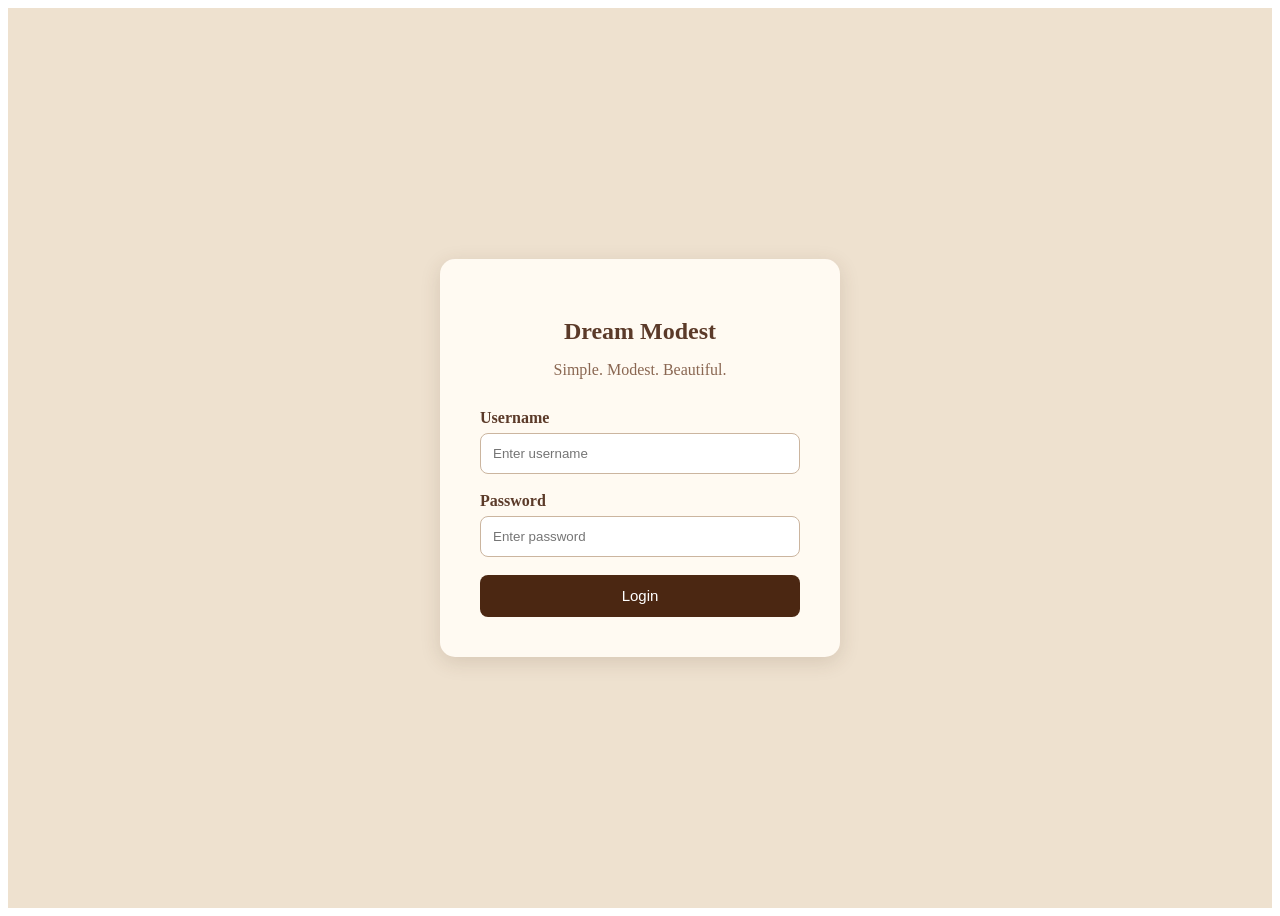
<file: index.html>
<!DOCTYPE html>
<html lang="en">
<head>
    <meta charset="UTF-8">
    <meta name="viewport" content="width=device-width, initial-scale=1.0">
    <title>LOGIN</title>

    <link rel="stylesheet" href="Login.css">
</head>
<body>
    <!-- LOGIN PAGE -->
<section id="Login" class="login-page">
  
  <div class="login-box">
    
    <h1>Dream Modest</h1>
    <p>Simple. Modest. Beautiful.</p>
    
    <form action="#Home">
      
      <label for="username">Username</label>
      <input type="text" id="username" placeholder="Enter username">
      
      <label for="password">Password</label>
      <input type="password" id="password" placeholder="Enter password">
      
      <button type="submit"><a href="home.html">Login</a></button>
    
    </form>
  </div>
    
</body>
</html>
</file>
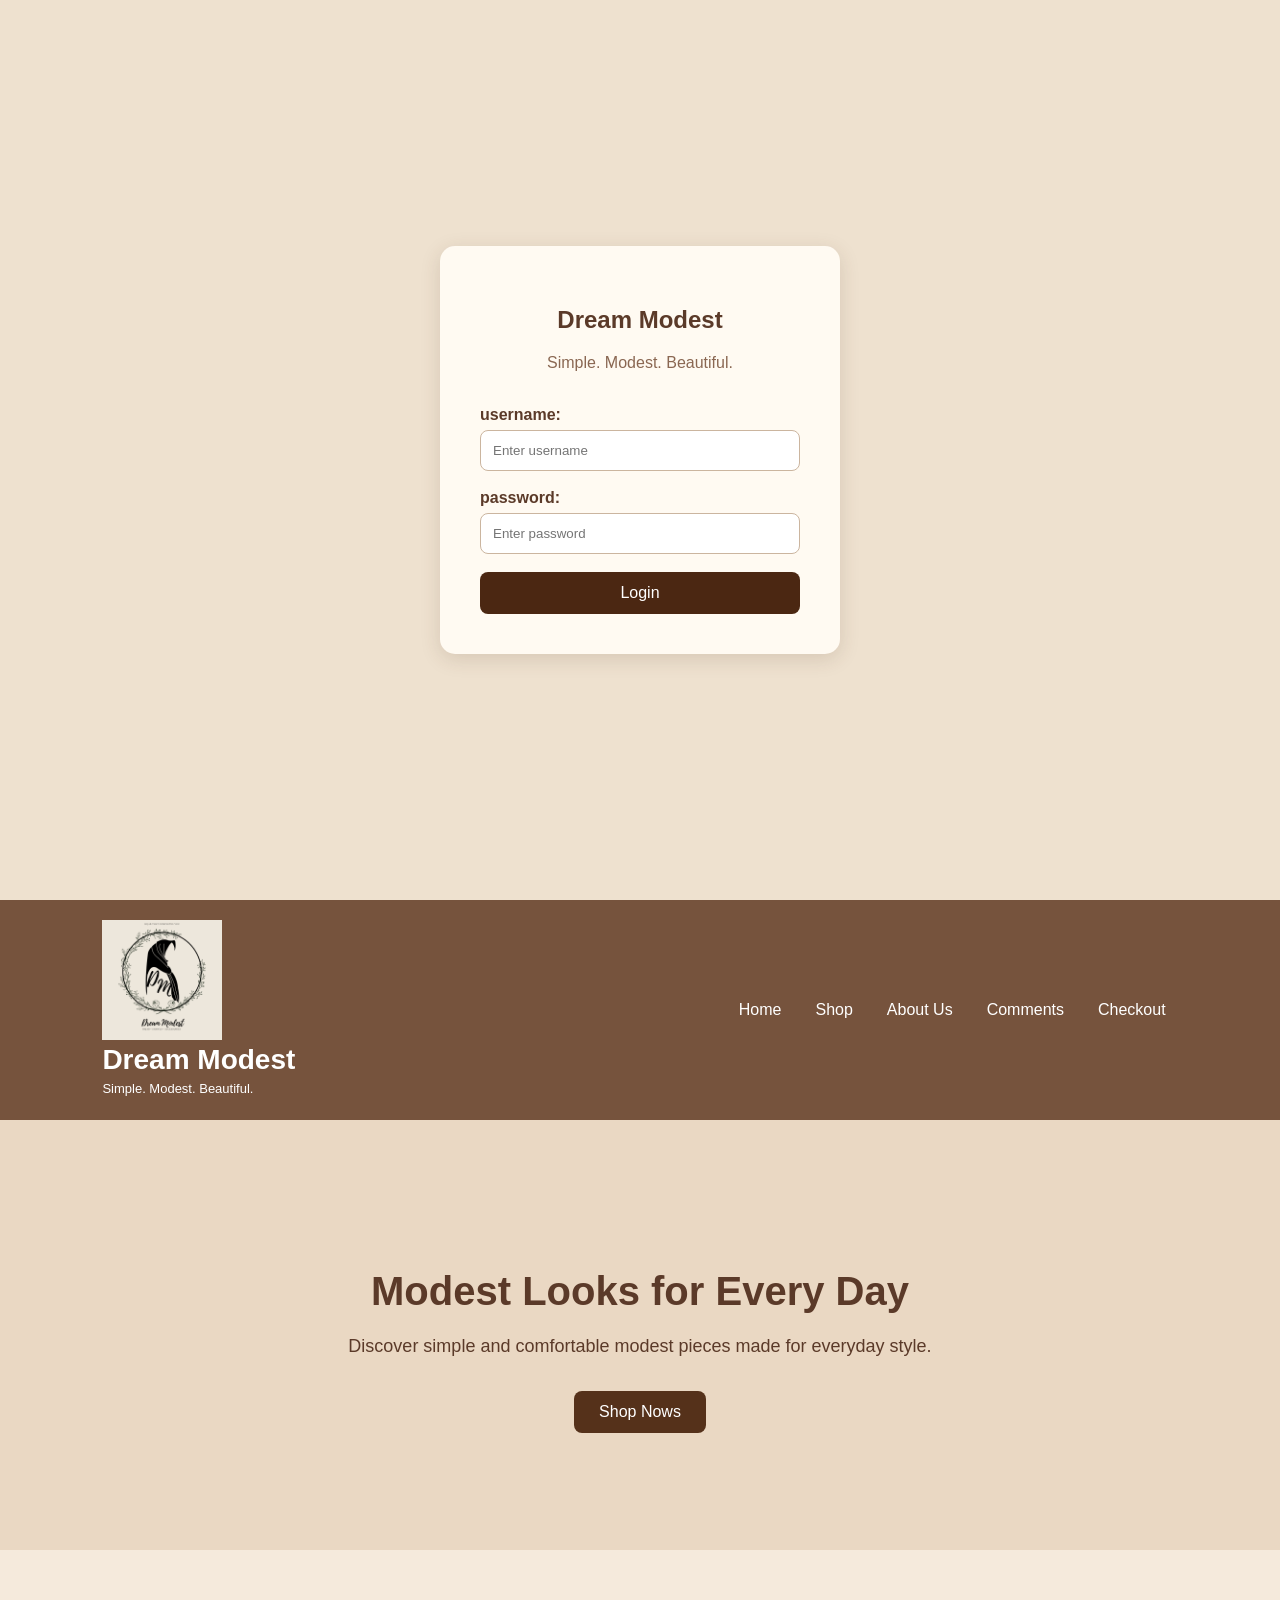
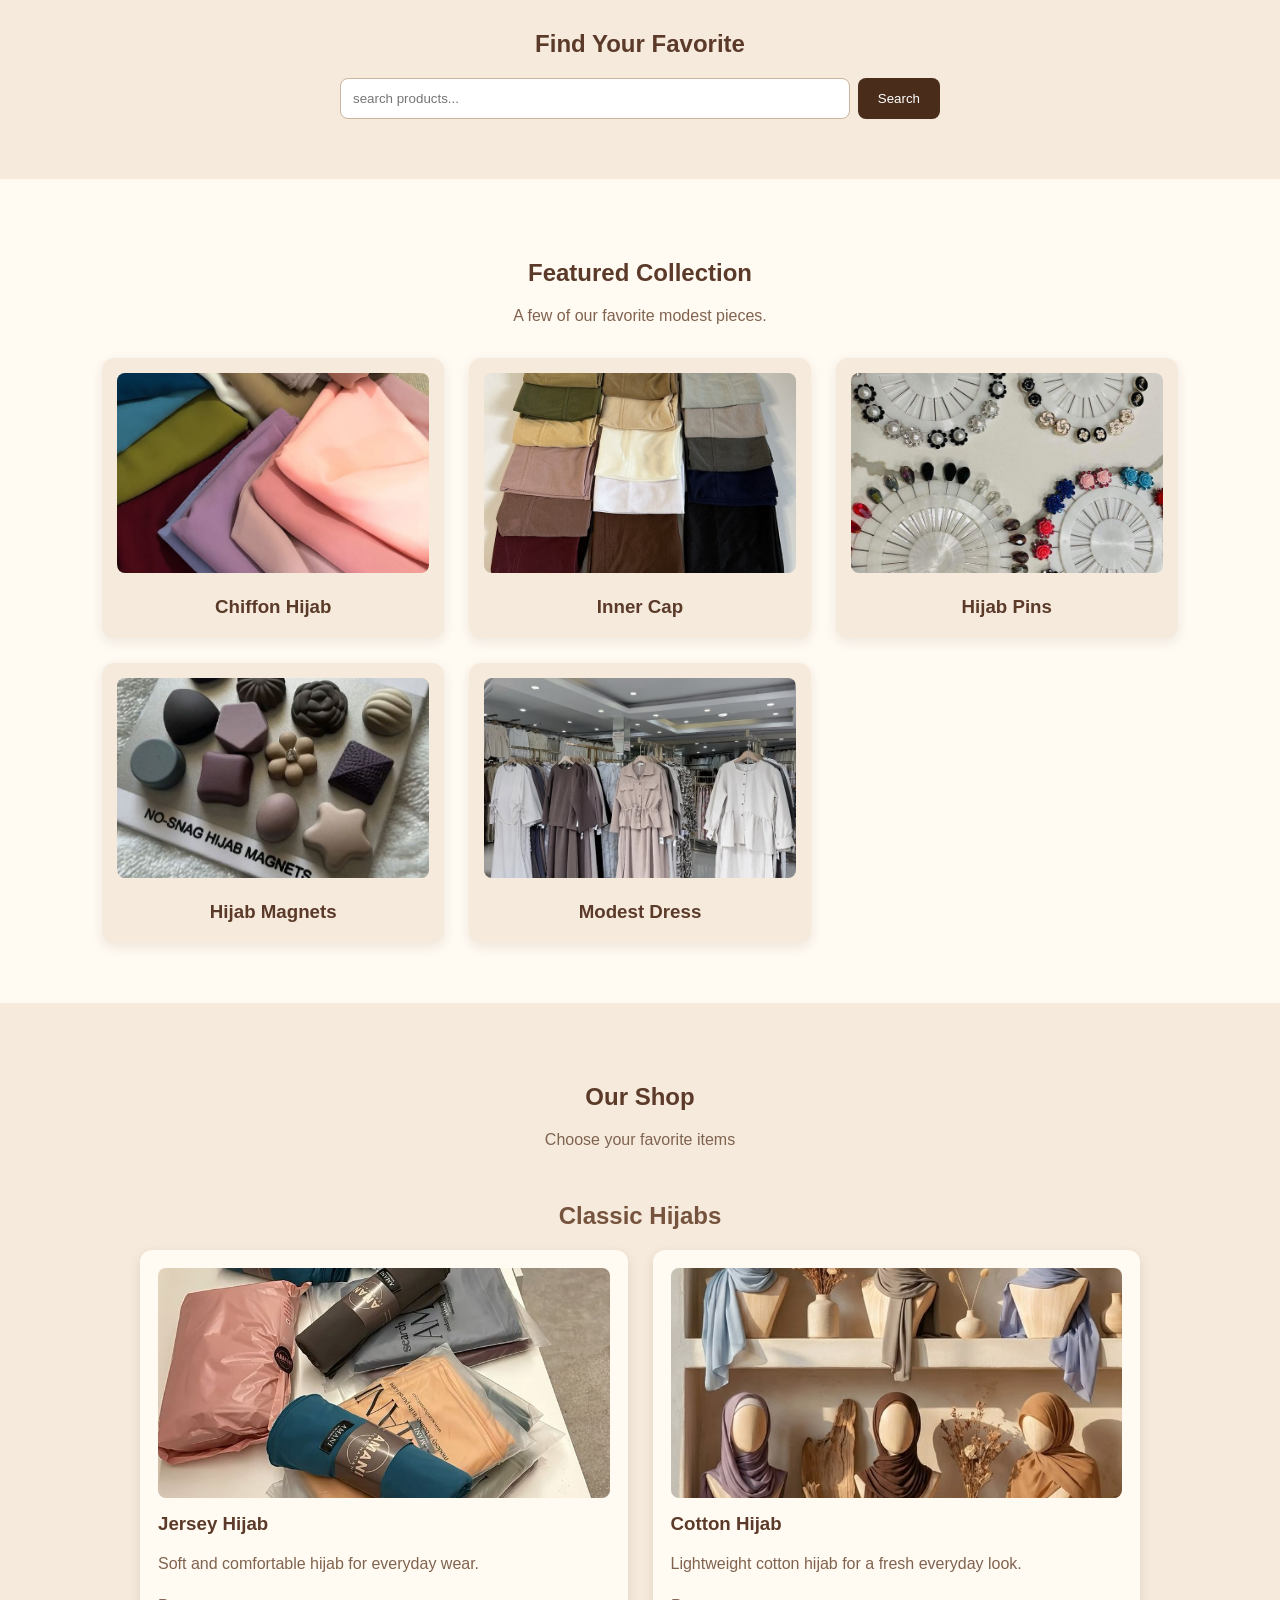
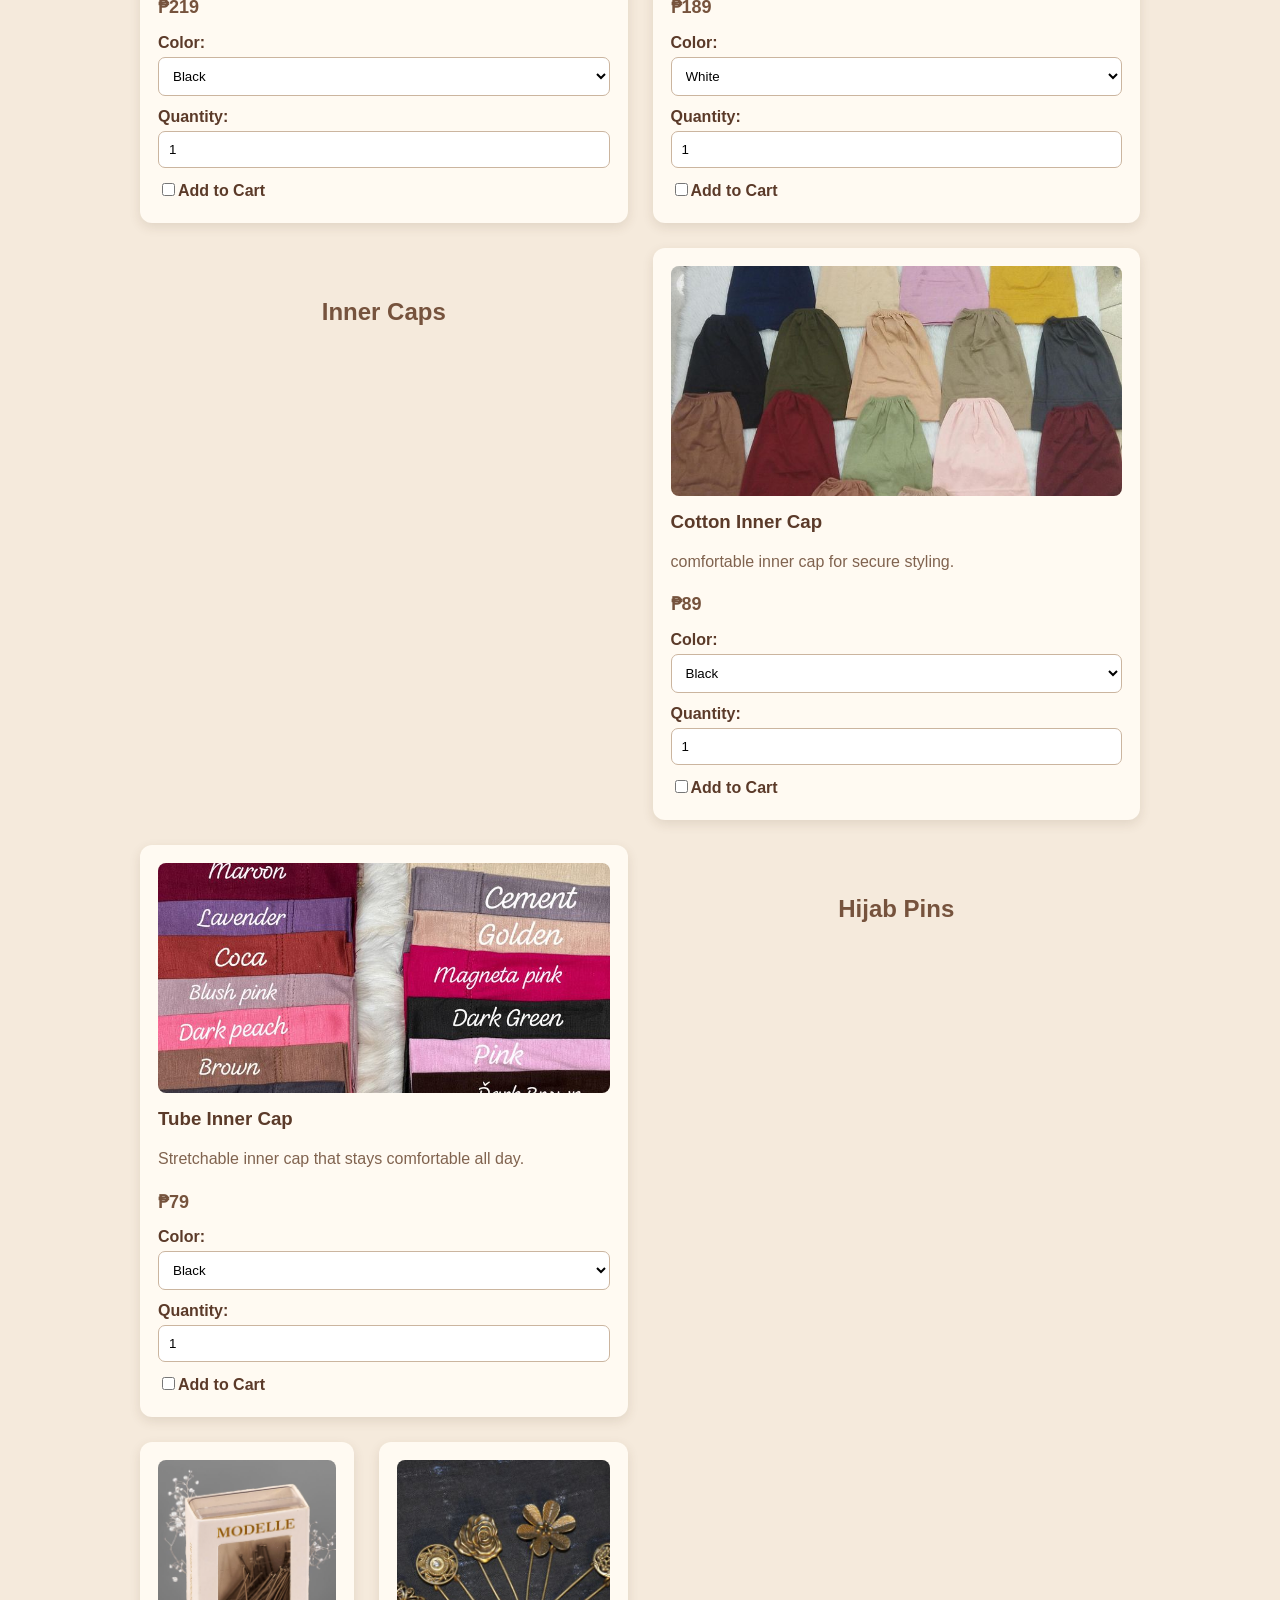
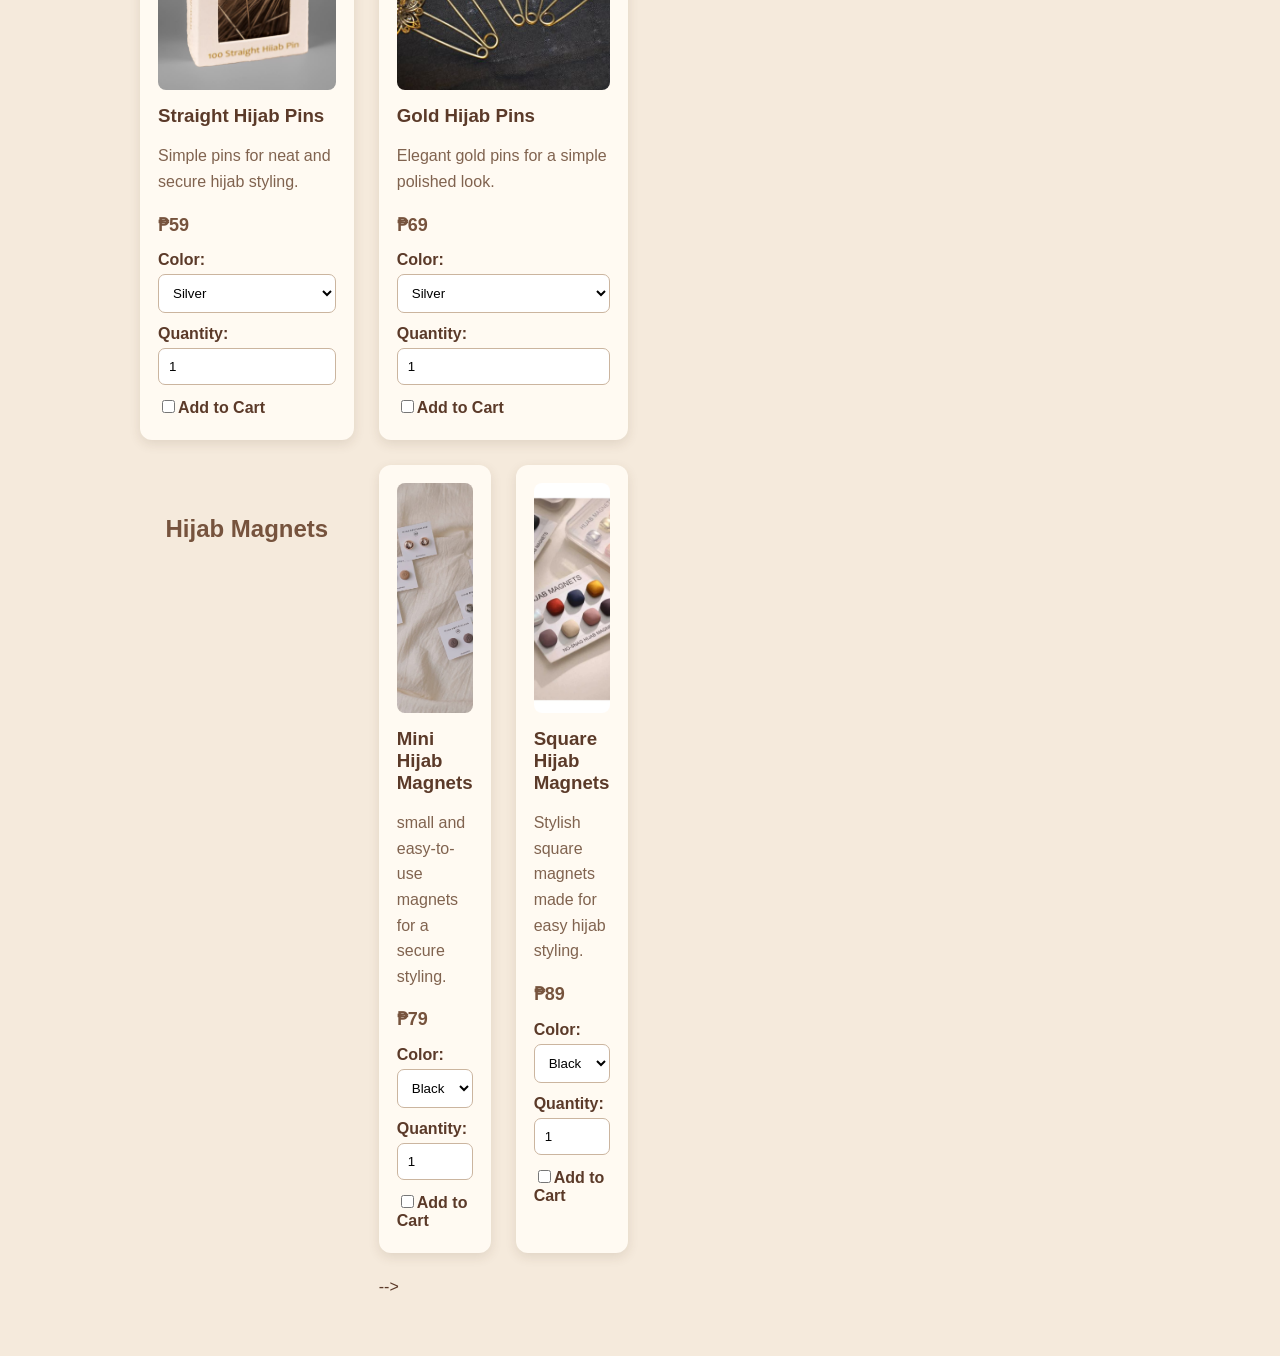
<file: 2index.html>
<!DOCTYPE html>
<html lang="en">
<head>
    <meta charset="UTF-8">
    <meta name="viewport" content="width=device-width, initial-scale=1.0">
    
    <title>Dream Modest</title>

    <link rel="stylesheet" href="Login.css">
    <link rel="stylesheet" href="Home.css">
    <link rel="stylesheet" href="Shop.css">
    <link rel="stylesheet" href="Checkout.css">
</head>

<body>

<!--LOGIN PAGE-->

<section id="Login" class="login-page">
    <div class="login-box">
        <h1>Dream Modest</h1>
        <p>Simple. Modest. Beautiful.</p>
        
        <form action="#Home">
            
            <label for="username">username:</label>
            <input type="text" id="username" placeholder="Enter username" required>

            <label for="password">password:</label>
            <input type="text" id="password" placeholder="Enter password" required>
            
            <button type="submit">Login</button>
            </form>
        </div>
    </section>

<!--HOME PAGE-->

<div id="Home">

<!--HEADER-->

<header>
    
    <div class="brand">
  <img class="logo" src="logo.png">
        <h1>Dream Modest</h1>
        <p>Simple. Modest. Beautiful.</p>
    </div>

<!--NAVIGATION-->

<nav>
    <a href="#Home">Home</a>
    <a href="#Shop">Shop</a>
    <a href="#About">About Us</a>
    <a href="#Comments">Comments</a>
    <a href="#Checkout">Checkout</a>
</nav>
</header>

<!--HERO-->

        <section class="hero">
            <div class="hero-content">
                <h2>Modest Looks for Every Day</h2>
                <p>Discover simple and comfortable modest pieces made for everyday style.</p>
                <a href="#Shop" class="hero-button">Shop Nows</a>
            </div>
        </section>

<!--SEARCH-->

<section class="search-section">
    <h2>Find Your Favorite</h2>
    <form>
        <input type="search" placeholder="search products...">
        <button type="submit">Search</button>
    </form>
</section>

<!--FEATURED PRODUCTS-->

<section class="featured">
    <h2>Featured Collection</h2>
    <p class="section-intro">A few of our favorite modest pieces.</p>
    
    <div class="featured-grid">
        
        <div class="featured-card">
            <img src="chiffon hijab.jpg">
            <h3>Chiffon Hijab</h3>
        </div>
        
        <div class="featured-card">
            <img src="ribbed inner cap.jpg">
            <h3>Inner Cap</h3>
        </div>
        
        <div class="featured-card">
            <img src="hijab pins.jpg">
            <h3>Hijab Pins</h3>
        </div>
        
        <div class="featured-card">
            <img src="hijab magnets.jpg">
            <h3>Hijab Magnets</h3>
        </div>
        
        <div class="featured-card">
            <img src="modest dress.jpg">
            <h3>Modest Dress</h3>
        </div>
    </div>
</section>

<!--SHOP-->

<section id="Shop" class="shop-section">
    <h2>Our Shop</h2>
    <p class="section-intro">Choose your favorite items</p>

<!--CLASSIC HIJABS-->

<h3 class="category-title">Classic Hijabs</h3>

<div class="product-grid">
    
    <div class="product-card">
        <img src="jersey hijab.jpg">
        <h3>Jersey Hijab</h3>
        <p>Soft and comfortable hijab for everyday wear.</p>
        <p class="price">&#8369;219</p>
        
        <label for="jersey-color">Color:</label>
        <select id="jersey-color">
            <option>Black</option>
            <option>Mocha</option>
            <option>Beige</option>
            <option>Dusty Pink</option>
        </select>

        <label for="jersey-quantity">Quantity:</label>
        <input type="number"
               id="jersey-quantity"
               min="1"
               value="1">

        <label class="cart-optiion">
        <input type="checkbox">Add to Cart</label>
    </div>

    <div class="product-card">
        <img src="cotton hijab.jpg">
        <h3>Cotton Hijab</h3>
        <p>Lightweight cotton hijab for a fresh everyday look.</p>
        <p class="price">&#8369;189</p>
                    
        <label for="cotton-hijab-color">Color:</label>
        <select id="cotton-hijab-color">
            <option>White</option>
            <option>Black</option>
            <option>Brown</option>
            <option>Sage Green</option>
        </select>

        <label for="cotton-hijab-quantity">Quantity:</label>
        <input type="number"
               id="cotton-hijab-quantity"
               min="1"
               value="1">

        <label class="cart-optiion">
        <input type="checkbox">Add to Cart</label>
    </div>

<!--INNER CAPS-->

<h3 class="category-title">Inner Caps</h3>

<div class="product-card">
        <img src="cotton inner cap.jpg">
        <h3>Cotton Inner Cap</h3>
        <p>comfortable inner cap for secure styling.</p>
        <p class="price">&#8369;89</p>
        
        <label for="cotton-cap-color">Color:</label>
        <select id="cotton-cap-color">
            <option>Black</option>
            <option>Beige</option>
            <option>Brown</option>
            <option>Cream</option>
        </select>

        <label for="cotton-cap-quantity">Quantity:</label>
        <input type="number"
               id="cotton-cap-quantity"
               min="1"
               value="1">

        <label class="cart-optiion">
        <input type="checkbox">Add to Cart</label>
    </div>

    <div class="product-card">
        <img src="tube inner caps.jpg">
        <h3>Tube Inner Cap</h3>
        <p>Stretchable inner cap that stays comfortable all day.</p>
        <p class="price">&#8369;79</p>
        
        <label for="tube-cap-color">Color:</label>
        <select id="tube-cap-color">
            <option>Black</option>
            <option>White</option>
            <option>Mocha</option>
            <option>Beige</option>
        </select>

        <label for="tube-cap-quantity">Quantity:</label>
        <input type="number"
               id="tube-cap-quantity"
               min="1"
               value="1">

        <label class="cart-optiion">
        <input type="checkbox">Add to Cart</label>
    </div>

<!--HIJAB PINS-->

<h3 class="category-title">Hijab Pins</h3>

<div class="product-grid">
    
    <div class="product-card">
        <img src="straight hijab pins.jpg">
        <h3>Straight Hijab Pins</h3>
        <p>Simple pins for neat and secure hijab styling.</p>
        <p class="price">&#8369;59</p>
        
        <label for="straight-pin-color">Color:</label>
        <select id="straight-pin-color">
            <option>Silver</option>
            <option>Gold</option>
            <option>Rose Gold</option>
            <option>Black</option>
        </select>

        <label for="straight-pin-quantity">Quantity:</label>
        <input type="number"
               id="straight-pin-quantity"
               min="1"
               value="1">

        <label class="cart-optiion">
        <input type="checkbox">Add to Cart</label>
    </div>

    <div class="product-card">
        <img src="gold hijab pins.jpg">
        <h3>Gold Hijab Pins</h3>
        <p>Elegant gold pins for a simple polished look.</p>
        <p class="price">&#8369;69</p>
        
        <label for="gold-pin-coclor">Color:</label>
        <select id="gold-pin-coclor">
            <option>Silver</option>
            <option>Gold</option>
            <option>Rose Gold</option>
        </select>

        <label for="gold-pin-quantity">Quantity:</label>
        <input type="number"
               id="gold-pin-quantity"
               min="1"
               value="1">

        <label class="cart-optiion">
        <input type="checkbox">Add to Cart</label>
    </div>

<!--HIJAB MAGNETS-->

<h3 class="category-title">Hijab Magnets</h3>

<div class="product-grid">

    <div class="product-card">
        <img src="mini hijab magnets.jpg">
        <h3>Mini Hijab Magnets</h3>
        <p>small and easy-to-use magnets for a secure styling.</p>
        <p class="price">&#8369;79</p>
        
        <label for="mini-magnet-color">Color:</label>
        <select id="mini-magnet-color">
            <option>Black</option>
            <option>Gold</option>
            <option>Rose Gold</option>
            <option>Silver</option>
        </select>

        <label for="mini-magnet-quantity">Quantity:</label>
        <input type="number"
               id="mini-magnet-quantity"
               min="1"
               value="1">

        <label class="cart-optiion">
        <input type="checkbox">Add to Cart</label>
    </div>

    <div class="product-card">
        <img src="square hijab magnets.jpg">
        <h3>Square Hijab Magnets</h3>
        <p>Stylish square magnets made for easy hijab styling.</p>
        <p class="price">&#8369;89</p>
        
        <label for="square-magnet-color">Color:</label>
        <select id="square-magnet-color">
            <option>Black</option>
            <option>Gold</option>
            <option>Rose Gold</option>
            <option>Silver</option>
        </select>

        <label for="square-magnet-quantity">Quantity:</label>
        <input type="number"
               id="square-magnet-quantity"
               min="1"
               value="1">

        <label class="cart-optiion">
        <input type="checkbox">Add to Cart</label>
    </div>
                                                                                                                                                                               -->

</div>





                    
            </div>

        </section>
    </div>
    
</body>
</html>
</file>
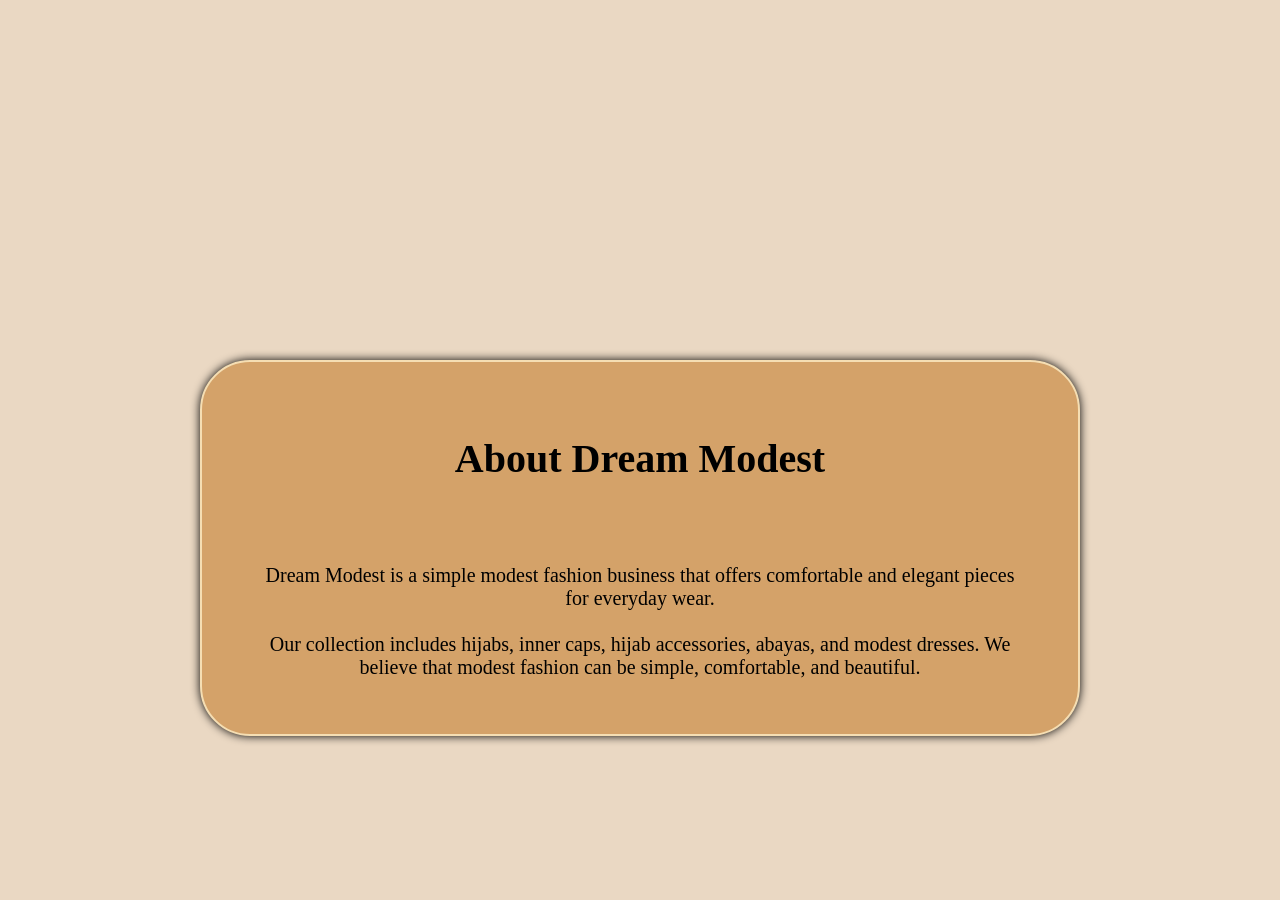
<file: aboutus.html>
<!DOCTYPE html>
<html lang="en">
<head>
    <meta charset="UTF-8">
    <meta name="viewport" content="width=device-width, initial-scale=1.0">
    <title>ABOUT US</title>
    <link rel="stylesheet" href="about.css">
</head>
<body>

    <!-- ABOUT US -->
        <section id="About" class="about-section">
            <div class="section_about">
                <h2 class="section_title">About Dream Modest</h2>

            <p class="section_desc">
                Dream Modest is a simple modest fashion business
                that offers comfortable and elegant pieces for
                everyday wear.
            <br>
            <br>
                Our collection includes hijabs, inner caps,
                hijab accessories, abayas, and modest dresses.
                We believe that modest fashion can be simple,
                comfortable, and beautiful.
            </p>
        </div>
        

            

        </section>

    
</body>
</html>
</file>
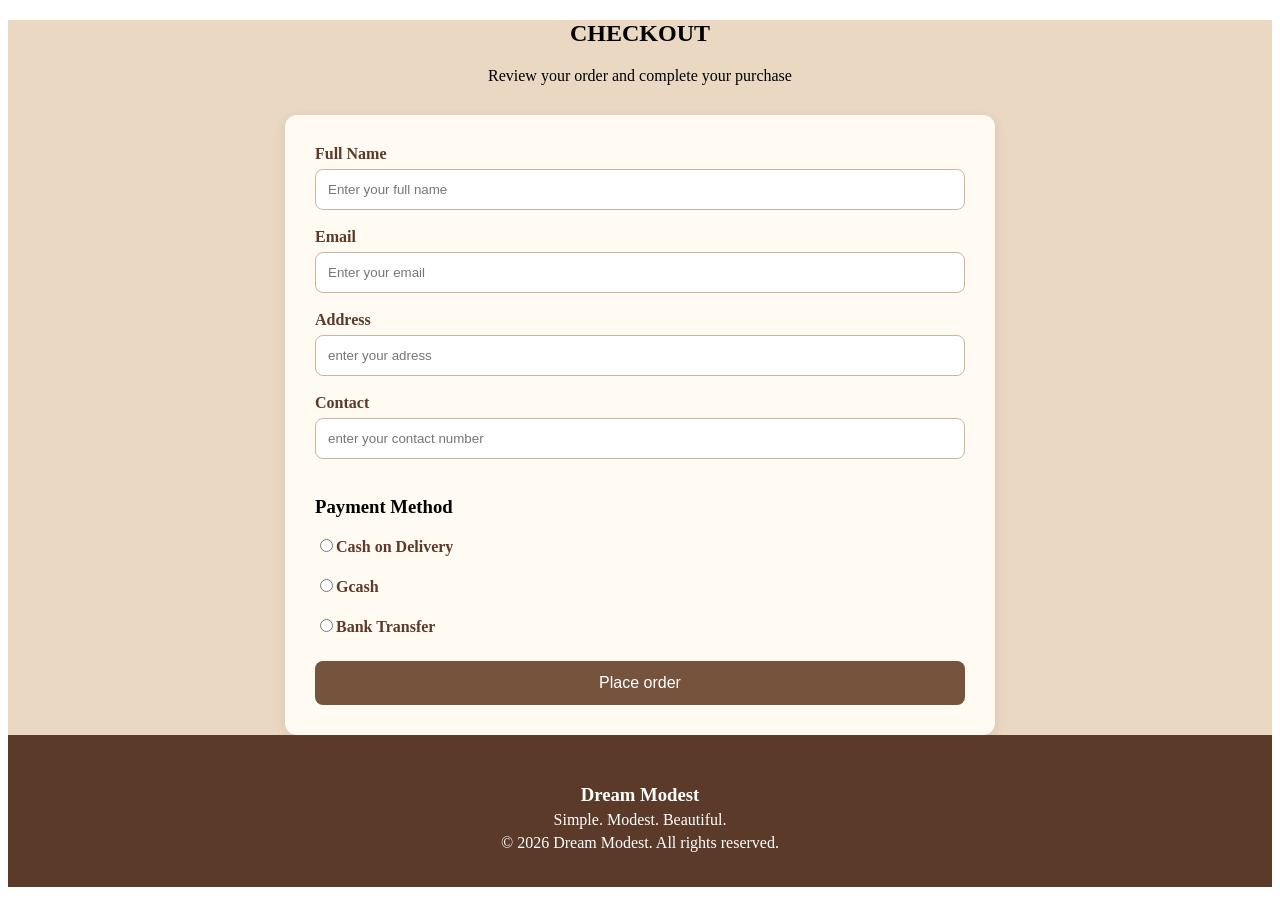
<file: checkout.html>
<!DOCTYPE html>
<html lang="en">
<head>
    <meta charset="UTF-8">
    <meta name="viewport" content="width=device-width, initial-scale=1.0">
    <title>CHECKOUT</title>
    <link rel="stylesheet" href="Checkout.css">
</head>
<body>
    <!-- CHECKOUT -->
  <section id="Checkout" class="checkout-section">

    <h2 id="h2"> CHECKOUT</h2>
    <p>Review your order and complete your purchase</p>

    <form>
      <label>Full Name</label>
      <input type="text" placeholder="Enter your full name"required>

      <label>Email</label>
      <input type="Email" placeholder="Enter your email"required>

      <label>Address</label>
      <input type="text" placeholder="enter your adress"required>

      <label>Contact</label>
      <input type="number" placeholder="enter your contact number"required>

      <!-- PAYMENT METHOD -->

      <h3>Payment Method</h3>

      <label class="payment-option">
        <input type="radio" name="payment" value="cod"required>Cash on Delivery
      </label>

      <label class="payment-option">
        <input type="radio" name="payment" value="cod"required>Gcash
      </label>

      <label class="payment-option">
        <input type="radio" name="payment" value="cod"required>Bank Transfer
    </label>

      <button type="submit">Place order</button>
    </form>
  </section>

   <!-- FOOTER -->
        <footer>

            <h3>Dream Modest</h3>

            <p>
                Simple. Modest. Beautiful.
            </p>

            <p>
                © 2026 Dream Modest. All rights reserved.
            </p>

        </footer>

    </div>

    
</body>
</html>
</file>
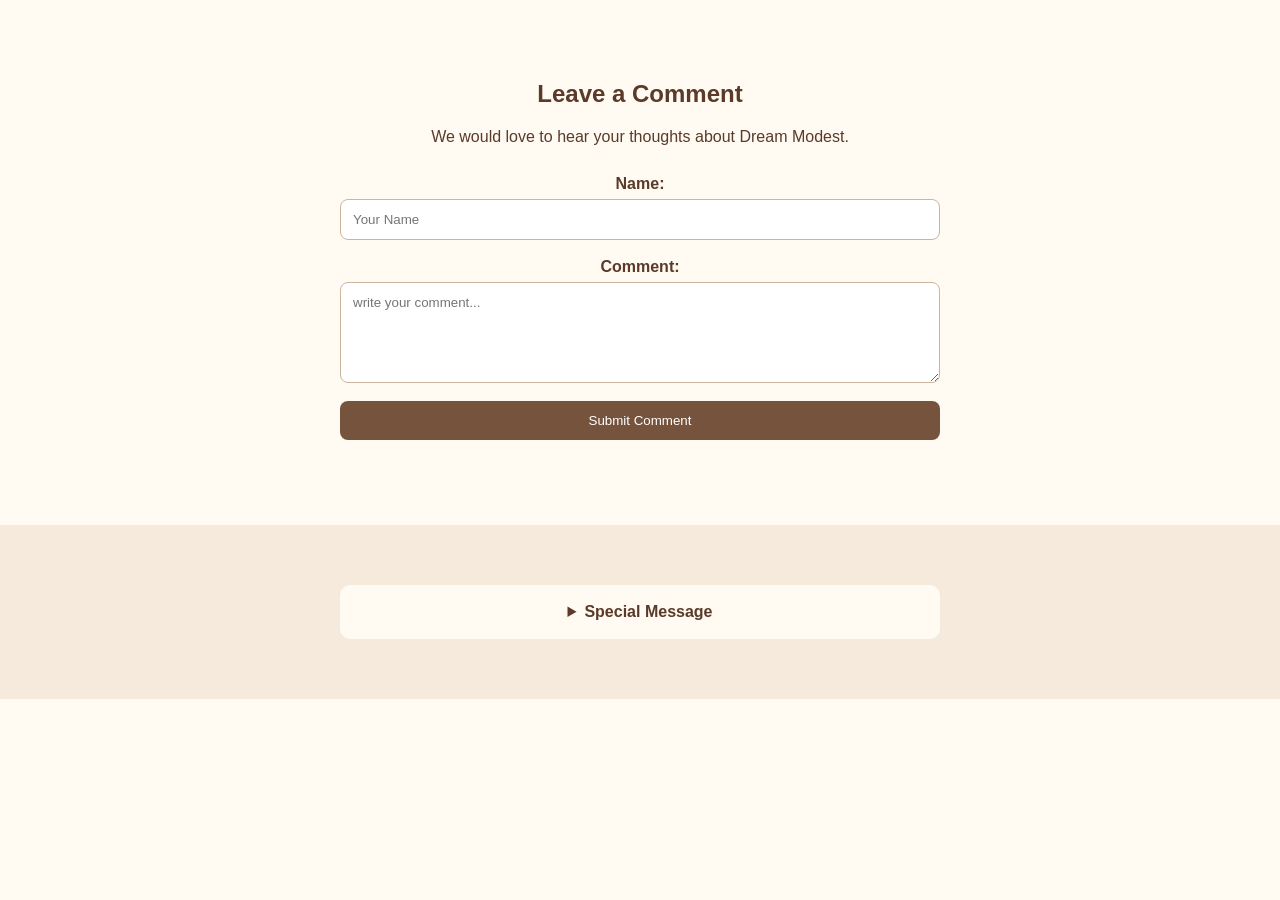
<file: Comment.html>
<!DOCTYPE html>
<html lang="en">
<head>
    <meta charset="UTF-8">
    <meta name="viewport" content="width=device-width, initial-scale=1.0">
    <title>COMMENTS</title>
    <link rel="stylesheet" href="Home.css">
</head>
<body>
    <!-- COMMENTS -->
        <section id="Comments" class="comments-section">

            <h2>Leave a Comment</h2>

            <p>
                We would love to hear your thoughts about Dream Modest.
            </p>
          
          <form>
            <label for="comment-name">Name:</label>

            <input type="text"
                   id="comment-name"
                   placeholder="Your Name">

            <label for="comment">Comment:</label>

            <textarea id="comment"
                      rows="5"
                      placeholder="write your comment..."></textarea>

            <button type="submit">Submit Comment</button>
            
          </form>
        </section>

<!-- DIALOG BOX -->
<section class="message-section">

  <details><summary>Special Message</summary>
  <p>Thank you for visiting Dream Modest! We hope you find something you love.</p>
  
 
</details>


</section>
    
</body>
</html>
</file>
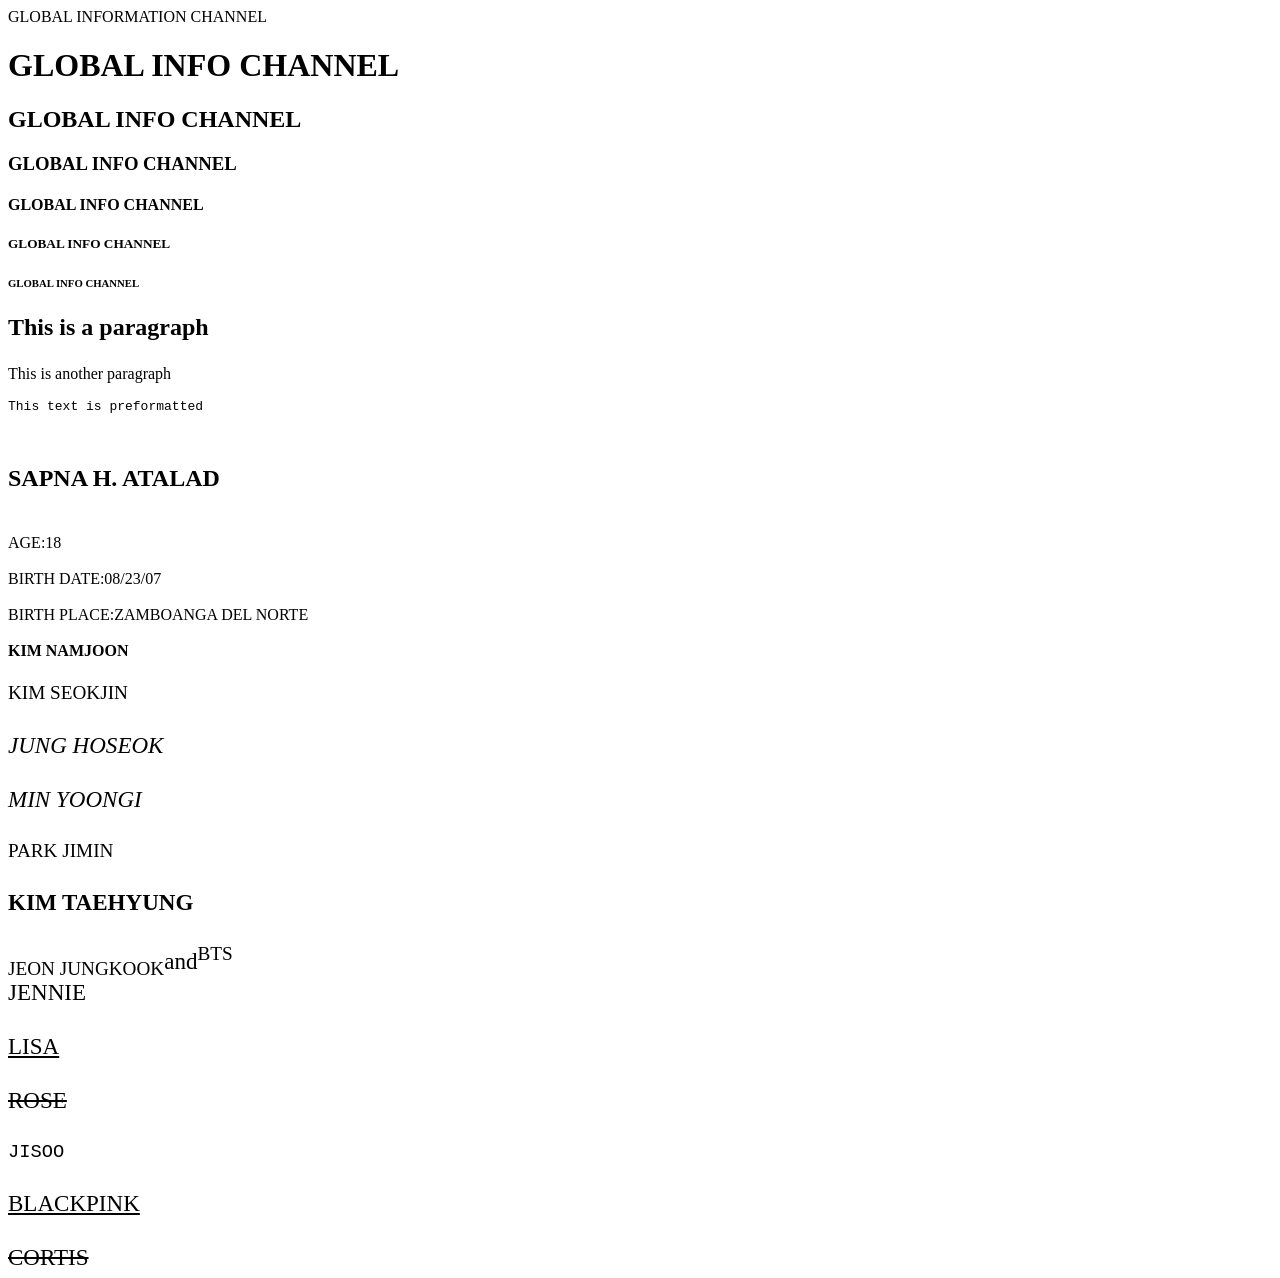
<file: old.html>
<html>
<head>
<title>MY FIRST PAGE</title>
</head>
<BODY>
GLOBAL INFORMATION CHANNEL
</BODY>
</HTML>

<html>
<head><title>heading</title><head>
<body>
<h1>GLOBAL INFO CHANNEL</h1>
<h2>GLOBAL INFO CHANNEL</h2>
<h3>GLOBAL INFO CHANNEL</h3>
<h4>GLOBAL INFO CHANNEL</h4>
<h5>GLOBAL INFO CHANNEL</h5>
<h6>GLOBAL INFO CHANNEL</h6>
</body>
</html>

<h2><p>This is a paragraph</p></h2>
<p>This is another paragraph</p>
<pre>This text is preformatted</pre>

<h2><p><br>SAPNA H. ATALAD</br></p></h2>
<br>AGE:18</br>
<br>BIRTH DATE:08/23/07</br>
<br>BIRTH PLACE:ZAMBOANGA DEL NORTE</br>

<br><b>KIM NAMJOON</b></br>
<br><big>KIM SEOKJIN<big></br>
<br><em>JUNG HOSEOK</em></br>
<br><i>MIN YOONGI</i></br>
<br><small>PARK JIMIN</small></br>
<br><strong>KIM TAEHYUNG</strong></br>
<br><sub>JEON JUNGKOOK</sub>and<sup>BTS</sup>
<br><super>JENNIE</super></br>
<br><ins>LISA</ins></br>
<br><del>ROSE</del></br>
<br><tt>JISOO</tt></br>
<br><u>BLACKPINK</u></br>
<br><strike>CORTIS</strike></br>

</HTML>
</file>
<file: Login.css>
/* LOGIN PAGE */

* {
    box-sizing: border-box;
}

.login-page {
    min-height: 100vh;
    background-color: #eee1cf;

    display: flex;
    justify-content: center;
    align-items: center;

    padding: 20px;
}

.login-box {
    width: 100%;
    max-width: 400px;

    background-color: #fffaf2;

    padding: 40px;

    border-radius: 15px;

    text-align: center;

    box-shadow: 0 5px 20px rgba(80, 55, 35, 0.15);
}

.login-box h1 {
    color: #5b3a29;

    margin-bottom: 5px;
}

.login-box p {
    color: #8a6752;

    margin-bottom: 30px;
}

.login-box form {
    display: flex;
    flex-direction: column;

    text-align: left;
}

.login-box label {
    color: #5b3a29;

    margin-bottom: 6px;

    font-weight: bold;
}

.login-box input {
    padding: 12px;

    margin-bottom: 18px;

    border: 1px solid #cbb59f;

    border-radius: 8px;

    background-color: white;
}

.login-box button {
    padding: 12px;

    border: none;

    border-radius: 8px;

    background-color: #4b2712;

    color: white;

    font-size: 16px;

    cursor: pointer;
}

.login-box button:hover {
    background-color: #76533d;
}
button a{
    text-decoration: none;
    color: white;
    font-size: 15px;
}
</file>
<file: Home.css>
/* GENERAL */

* {
    box-sizing: border-box;
}

html {
    scroll-behavior: smooth;
}

body {
    margin: 0;

    font-family: Arial, sans-serif;

    background-color: #fffaf2;

    color: #5b3a29;
}

section {
    padding: 60px 8%;
}

h2 {
    text-align: center;

    color: #5b3a29;

    margin-bottom: 10px;
}

p {
    line-height: 1.6;
}


/* HEADER */

header {
    background-color: #76533d;

    color: white;

    padding: 20px 8%;

    display: flex;

    justify-content: space-between;

    align-items: center;

    flex-wrap: wrap;

    gap: 15px;
}

.brand h1 {
    margin: 0;

    font-size: 28px;
}

.brand p {
    margin: 3px 0 0;

    font-size: 13px;
}


/* NAVIGATION */

nav {
    display: flex;

    gap: 10px;

    flex-wrap: wrap;
}

nav a {
    color: white;

    text-decoration: none;

    padding: 8px 12px;

    border-radius: 6px;
}

nav a:hover {
    background-color: #5b3a29;
}


/* HERO */

.hero {
    min-height: 430px;

    background-color: #ead8c3;

    display: flex;

    justify-content: center;

    align-items: center;

    text-align: center;
}

.hero-content {
    max-width: 650px;
}

.hero h2 {
    font-size: 40px;

    margin-bottom: 15px;
}

.hero p {
    font-size: 18px;

    margin-bottom: 30px;
}

.hero-button {
    display: inline-block;

    background-color: #55311a;

    color: white;

    text-decoration: none;

    padding: 12px 25px;

    border-radius: 8px;
}

.hero-button:hover {
    background-color: #5b3a29;
}


/* SEARCH */

.search-section {
    text-align: center;

    background-color: #f5eadc;
}

.search-section form {
    display: flex;

    justify-content: center;

    gap: 8px;

    max-width: 600px;

    margin: 20px auto 0;
}

.search-section input {
    flex: 1;

    padding: 12px;

    border: 1px solid #cbb59f;

    border-radius: 8px;
}

.search-section button {
    padding: 12px 20px;

    border: none;

    border-radius: 8px;

    background-color: #492c1a;

    color: white;

    cursor: pointer;
}


/* FEATURED */

.featured {
    background-color: #fffaf2;
}

.section-intro {
    text-align: center;

    margin-bottom: 30px;

    color: #80634f;
}

.featured-grid {
    display: grid;

    grid-template-columns: repeat(3, 1fr);

    gap: 25px;
}

.featured-card {
    background-color: #f5eadc;

    padding: 15px;

    border-radius: 12px;

    text-align: center;

    box-shadow: 0 4px 12px rgba(80, 55, 35, 0.1);
}

.featured-card img {
    width: 100%;

    height: 200px;

    object-fit: cover;

    border-radius: 8px;
}

.featured-card h3 {
    margin-bottom: 5px;
}

.featured-card p {
    font-weight: bold;

    color: #76533d;
}


/* ABOUT */

.about-section {
    height: auto;
    background: #ead8c3;
    max-width: 100%;
    

    text-align: center;
}

.about-section p {
    max-width: 750px;

    margin: 15px auto;
}


/* COMMENTS */

.comments-section {
    background-color: #fffaf2;
    text-align: center;
}

.comments-section form {
    max-width: 600px;

    margin: 25px auto;

    display: flex;

    flex-direction: column;
}

.comments-section label {
    margin-bottom: 6px;

    font-weight: bold;
}

.comments-section input,
.comments-section textarea {
    padding: 12px;
    margin-bottom: 18px;
    border: 1px solid #cbb59f;

    border-radius: 8px;

    font-family: Arial, sans-serif;
}

.comments-section button {
    padding: 12px;

    border: none;

    border-radius: 8px;

    background-color: #76533d;

    color: white;

    cursor: pointer;
}


/* DIALOG */

.message-section {
    background-color: #f5eadc;

    text-align: center;
}

.message-section details {
    max-width: 600px;

    margin: auto;

    background-color: #fffaf2;

    padding: 18px;

    border-radius: 10px;
}

.message-section summary {
    cursor: pointer;

    font-weight: bold;
}


/* FOOTER */

footer {
    background-color: #5b3a29;

    color: white;

    text-align: center;

    padding: 30px;
}

footer h3 {
    margin-bottom: 5px;
}

footer p {
    margin: 5px;
}

.logo{
    max-width: 120px;
    height: auto;
}


/* MOBILE */

@media (max-width: 800px) {

    header {
        justify-content: center;

        text-align: center;
    }

    nav {
        justify-content: center;
    }

    .featured-grid {
        grid-template-columns: repeat(2, 1fr);
    }

    .hero h2 {
        font-size: 32px;
    }
}

@media (max-width: 550px) {

    section {
        padding: 45px 5%;
    }

    .featured-grid {
        grid-template-columns: 1fr;
    }

    .search-section form {
        flex-direction: column;
    }

    .search-section button {
        width: 100%;
    }
}
.modal {
    margin: auto;
    padding: 0;
    border: 2px solid wheat;
    border-radius: 20px;
    max-width: 400px;
    width: 90%;
    box-shadow: 0 10px 30px black;
}
.modal-content {
    padding: 30px;
    text-align: center;

}
.modal-content h1 {
    color: burlywood;
    margin-bottom: 12px;
}
.modal-desc {
    font-size: 16px;
    color: black;
    line-height: 1.6;

}
.close-btn {
    margin-top: 10px;
    background-color: #492c1a;
    color: white;
    border-radius: 20px;
    border: none;
    padding: 10px 25px;
    cursor: pointer;
    transition: 0.3s ease;

}
</file>
<file: Shop.css>
/* SHOP */

.shop-section {
    background-color: #f5eadc;
}

.category-title {
    text-align: center;

    color: #76533d;

    margin-top: 50px;

    margin-bottom: 20px;

    font-size: 24px;
}
#h2{
    text-align: center;
}


/* PRODUCT GRID */

.product-grid {
    display: grid;

    grid-template-columns: repeat(2, 1fr);

    gap: 25px;

    max-width: 1000px;

    margin: auto;
}


/* PRODUCT CARD */

.product-card {
    background-color: #fffaf2;

    padding: 18px;

    border-radius: 12px;

    box-shadow: 0 4px 12px rgba(80, 55, 35, 0.12);
}

.product-card img {
    width: 100%;

    height: 230px;

    object-fit: cover;

    border-radius: 8px;

    display: block;

    margin-bottom: 15px;
}

.product-card h3 {
    margin: 8px 0;

    color: #5b3a29;
}

.product-card p {
    color: #80634f;
}

.product-card .price {
    color: #76533d;

    font-size: 18px;

    font-weight: bold;

    margin: 12px 0;
}


/* PRODUCT OPTIONS */

.product-card label {
    display: block;

    margin-top: 12px;

    margin-bottom: 5px;

    font-weight: bold;

    color: #5b3a29;
}

.product-card select,
.product-card input[type="number"] {
    width: 100%;

    padding: 10px;

    border: 1px solid #cbb59f;

    border-radius: 7px;

    background-color: white;

    font-family: Arial, sans-serif;
}


/* ADD TO CART */

.product-card .cart-option {
    display: flex;

    align-items: center;

    gap: 8px;

    margin-top: 15px;

    padding: 10px;

    background-color: #ead8c3;

    border-radius: 7px;

    cursor: pointer;
}

.product-card .cart-option input {
    width: 18px;

    height: 18px;
}


/* CHECKOUT LINK */

.checkout-link {
    text-align: center;

    margin-top: 50px;
}

.checkout-link a {
    display: inline-block;

    background-color: #6e3f22;

    color: white;

    text-decoration: none;

    padding: 13px 25px;

    border-radius: 8px;
}

.checkout-link a:hover {
    background-color: #5b3a29;
}


/* MOBILE */

@media (max-width: 700px) {

    .product-grid {
        grid-template-columns: 1fr;
    }
}
</file>
<file: Checkout.css>
/* CHECKOUT */

.checkout-section {
    background-color: #ead8c3;
}

.checkout-section  p {
    text-align: center;

    margin-bottom: 30px;
}
#h2 {
    text-align: center;
}

.checkout-section form {
    max-width: 650px;

    margin: auto;

    background-color: #fffaf2;

    padding: 30px;

    border-radius: 12px;

    box-shadow: 0 4px 12px rgba(80, 55, 35, 0.12);

    display: flex;

    flex-direction: column;
}

.checkout-section label {
    font-weight: bold;

    margin-bottom: 6px;

    color: #5b3a29;
}

.checkout-section input,
.checkout-section textarea,
.checkout-section select {
    padding: 12px;

    margin-bottom: 18px;

    border: 1px solid #cbb59f;

    border-radius: 8px;

    background-color: white;

    font-family: Arial, sans-serif;
}

.checkout-section button {
    padding: 13px;

    border: none;

    border-radius: 8px;

    background-color: #76533d;

    color: white;

    font-size: 16px;

    cursor: pointer;

    margin-top: 5px;
}

.checkout-section button:hover {
    background-color: #5b3a29;
}

/* FOOTER */

footer {
    background-color: #5b3a29;

    color: white;

    text-align: center;

    padding: 30px;
}

footer h3 {
    margin-bottom: 5px;
}

footer p {
    margin: 5px;
}

.logo{
    max-width: 120px;
    height: auto;
}


/* MOBILE */

@media (max-width: 800px) {

    header {
        justify-content: center;

        text-align: center;
    }

    nav {
        justify-content: center;
    }

    .featured-grid {
        grid-template-columns: repeat(2, 1fr);
    }

    .hero h2 {
        font-size: 32px;
    }
}

@media (max-width: 550px) {

    section {
        padding: 45px 5%;
    }

    .featured-grid {
        grid-template-columns: 1fr;
    }

    .search-section form {
        flex-direction: column;
    }

    .search-section button {
        width: 100%;
    }
}
</file>
<file: about.css>
* {
    box-sizing: border-box;
 }
 body {
     font-family: 'Times New Roman', Times, serif;
      background: #ead8c3;
      margin: 200px 200px 50px;

 }
 
 /* ABOUT */

.about-section {
    height: auto;
    background: #ead8c3;
    max-width: 100%;
    text-align: center;
    margin-top: 40vh;
}

.about-section p {
    padding-top: 49px;
    max-width: 750px;
    font-size: 20px;
    text-align: center;

    margin: 15px auto;
}

  .section_about {
    background: rgb(212, 162, 105);
    border: 2px solid wheat;
    position: relative;
    padding: 40px 50px;
    width: 100%;
    height: 100%;
    box-shadow: 0 0 10px black;
    border-radius: 50px;
    transition: 0.3s ease;
   
  }
  .section_about:hover {
    transform: translateX(3px);
  }
  .section_title {
    font-size: 40px;
  }
</file>
